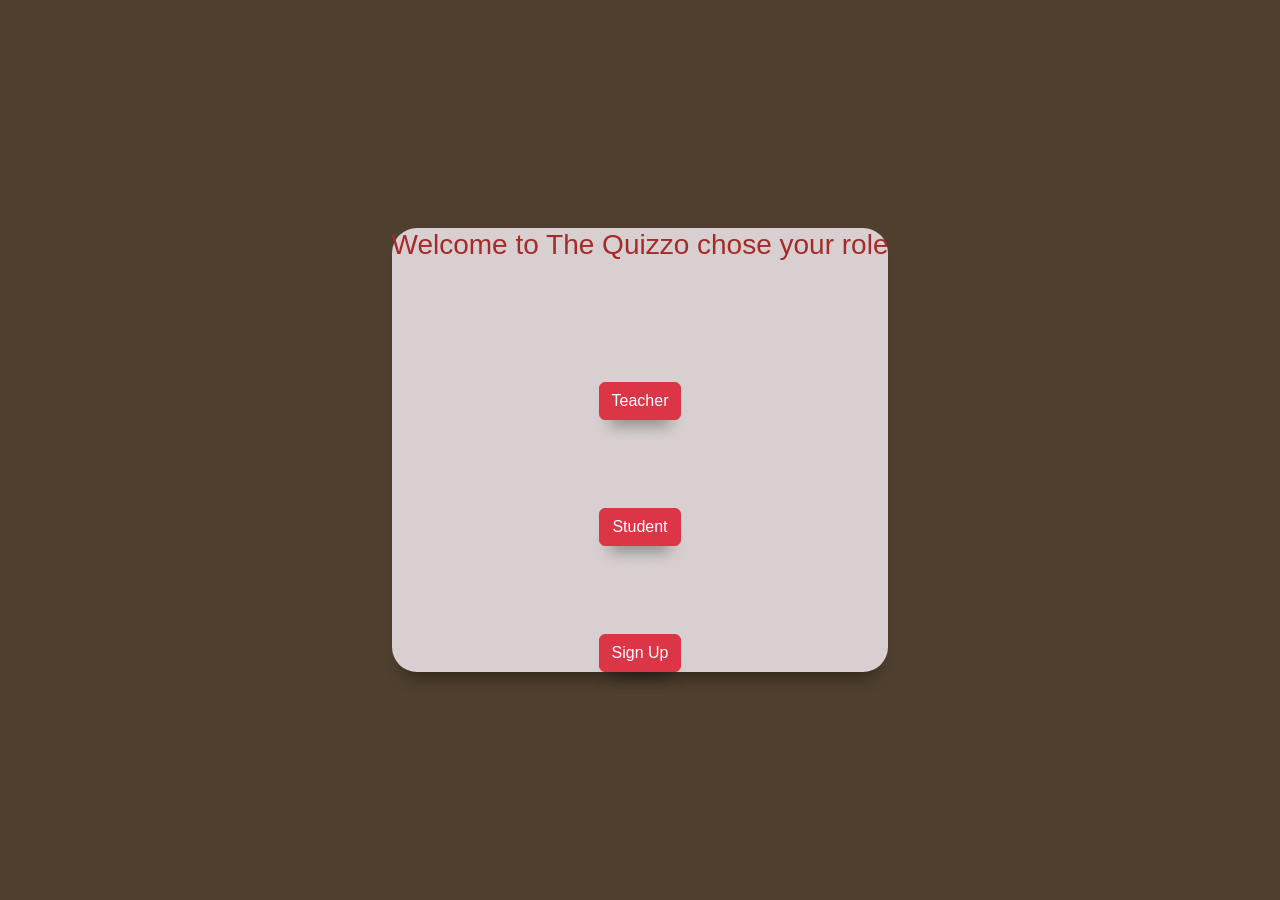
<file: index.html>
<doctype html>
    <html>

    <head>
        <title>Quizzo</title>
        <link href="https://cdn.jsdelivr.net/npm/bootstrap@5.1.3/dist/css/bootstrap.min.css" rel="stylesheet" integrity="sha384-1BmE4kWBq78iYhFldvKuhfTAU6auU8tT94WrHftjDbrCEXSU1oBoqyl2QvZ6jIW3" crossorigin="anonymous">
        <link rel="stylesheet" href="css/idex.css" />
    </head>

    <body>
       

        <div class="firstpage">
            
            <h3>Welcome to  The Quizzo chose your role</h3>
            <br>
            <br>
            <form>
                <div class="mb3">
                <a href="html/teacherlogin.html" ><button class="btn btn-danger">Teacher</button></a>
                </div>
                <br>
                
                <div class="mb3">
                <a href="html/studentlogin.html" > <button class="btn btn-danger" >Student</button></a>
                </div>
                <br>

                <div class="mb3">
                    <a href="html/studentlogin.html" > <button class="btn btn-danger" >Sign Up</button></a>
                </div>


            </form>
        </div>

        <script src="https://cdn.jsdelivr.net/npm/bootstrap@5.1.3/dist/js/bootstrap.bundle.min.js" integrity="sha384-ka7Sk0Gln4gmtz2MlQnikT1wXgYsOg+OMhuP+IlRH9sENBO0LRn5q+8nbTov4+1p" crossorigin="anonymous"></script>
    </body>

    </html>
</file>
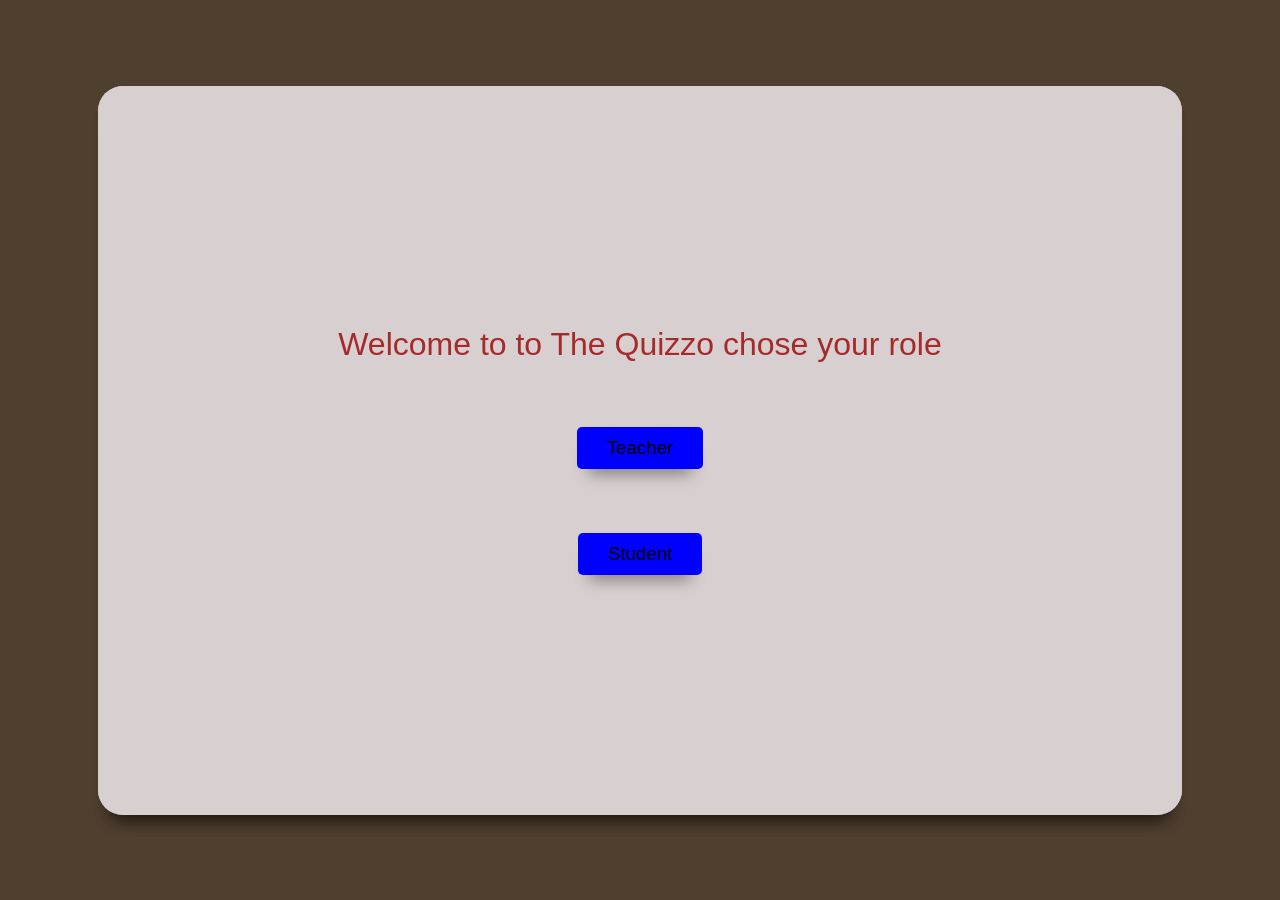
<file: html/index.html>
<doctype html>
    <html>

    <head>
        <title>Quizzo</title>
        <link rel="stylesheet" href="../css/idex.css" />
    </head>

    <body>

        <div class="firstpage">
            <div class="firstpage form">
                <h1>Welcome to to The Quizzo chose your role</h1>
                <form>

                    <button><h3 style="margin-left:20px;margin-right:20px">Teacher</h3></button><br>
                    <button><h3 style="margin-left:20px;margin-right:20px">Student</h3></button>


                </form>
            </div>
        </div>
    </body>

    </html>
</file>
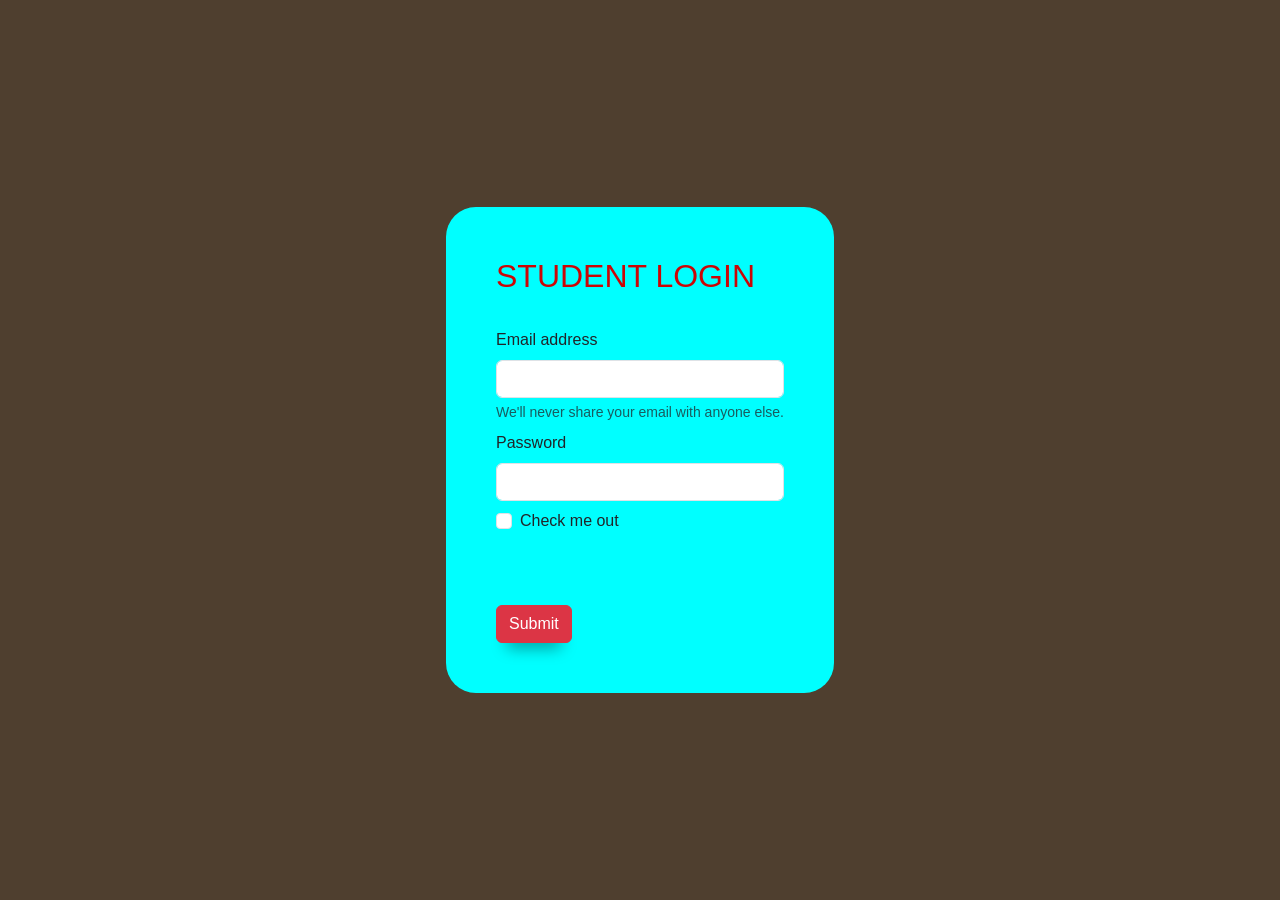
<file: html/studentlogin.html>
<!DOCTYPE html>
<html>
    <head>
        <title>Login Student</title>
        <link href="https://cdn.jsdelivr.net/npm/bootstrap@5.1.3/dist/css/bootstrap.min.css" rel="stylesheet" integrity="sha384-1BmE4kWBq78iYhFldvKuhfTAU6auU8tT94WrHftjDbrCEXSU1oBoqyl2QvZ6jIW3" crossorigin="anonymous">
        <link rel="stylesheet" href="/css/idex.css">
        <link rel="stylesheet" href="/css/login.css">
        
    </head>
    <body>
        <div class="login">
            <h3 style="align-self: center;color:rgb(204, 5, 5);font-size:xx-large;"> STUDENT LOGIN</h3><br>
            <form>
                <div class="mb-2">
                  <label for="exampleInputEmail1" class="form-label">Email address</label>
                  <input type="email" class="form-control" id="exampleInputEmail1" aria-describedby="emailHelp">
                  <div id="emailHelp" class="form-text">We'll never share your email with anyone else.</div>
                </div>
                <div class="mb-2">
                  <label for="exampleInputPassword1" class="form-label">Password</label>
                  <input type="password" class="form-control" id="exampleInputPassword1">
                </div>
                <div class="mb-2 form-check">
                  <input type="checkbox" class="form-check-input" id="exampleCheck1">
                  <label class="form-check-label" for="exampleCheck1">Check me out</label>
                </div>
                <button type="submit" class="btn btn-danger">Submit</button>
            </form>


        </div>
            
        
        


        <script src="https://cdn.jsdelivr.net/npm/bootstrap@5.1.3/dist/js/bootstrap.bundle.min.js" integrity="sha384-ka7Sk0Gln4gmtz2MlQnikT1wXgYsOg+OMhuP+IlRH9sENBO0LRn5q+8nbTov4+1p" crossorigin="anonymous"></script>
    </body>


</html>
</file>
<file: css/idex.css>
*{
    margin:0;
    padding 0;
    box-sizing: border-box;
    font-family: 'Lucida Sans', 'Lucida Sans Regular', 'Lucida Grande', 'Lucida Sans Unicode', Geneva, Verdana, sans-serif;
    font-weight:400;
}

body {
    width:100vw;
    min-height:100vh;
    background-color: rgb(79, 63, 47);
    background-repeat: no-repeat;
    padding:auto;
    display:grid;
    place-items:center;
}

.firstpage {
    background-color: rgb(216, 208, 208);
    text-align: center;
    border-radius: 25px;
    align-content: center;
    margin: 0;
    color: brown;
    box-shadow: 0 1rem 1rem -0.7rem rgb(0,0,0,0.4);
}

button {
    font-size: medium;
    padding: 10px;
    background-color: blue;
    color: black;
    border-radius: 5px;
    margin-top: 4rem;
    border: none;
    border-width: 6px;
    box-shadow: 0 1rem 1rem -0.7rem rgb(0,0,0,0.4);
}

button:hover {
    background-color: brown;
}

.form {
    padding: 15rem;
}
</file>
<file: css/login.css>
*{
    margin:0;
    padding :0;
    box-sizing: border-box;
    font-family: 'Lucida Sans', 'Lucida Sans Regular', 'Lucida Grande', 'Lucida Sans Unicode', Geneva, Verdana, sans-serif;
    font-weight:400;
}
body {
    width:100vw;
    min-height:100vh; 
    background-color: rgb(79, 63, 47);
    background-repeat: no-repeat;
    padding:auto;
    display:grid;
    place-items:center;
}
.login{
    border-width: 2rem;
    padding:50px;
    border-radius: 30px;
    border:black;
    background-color: aqua;
}
</file>
